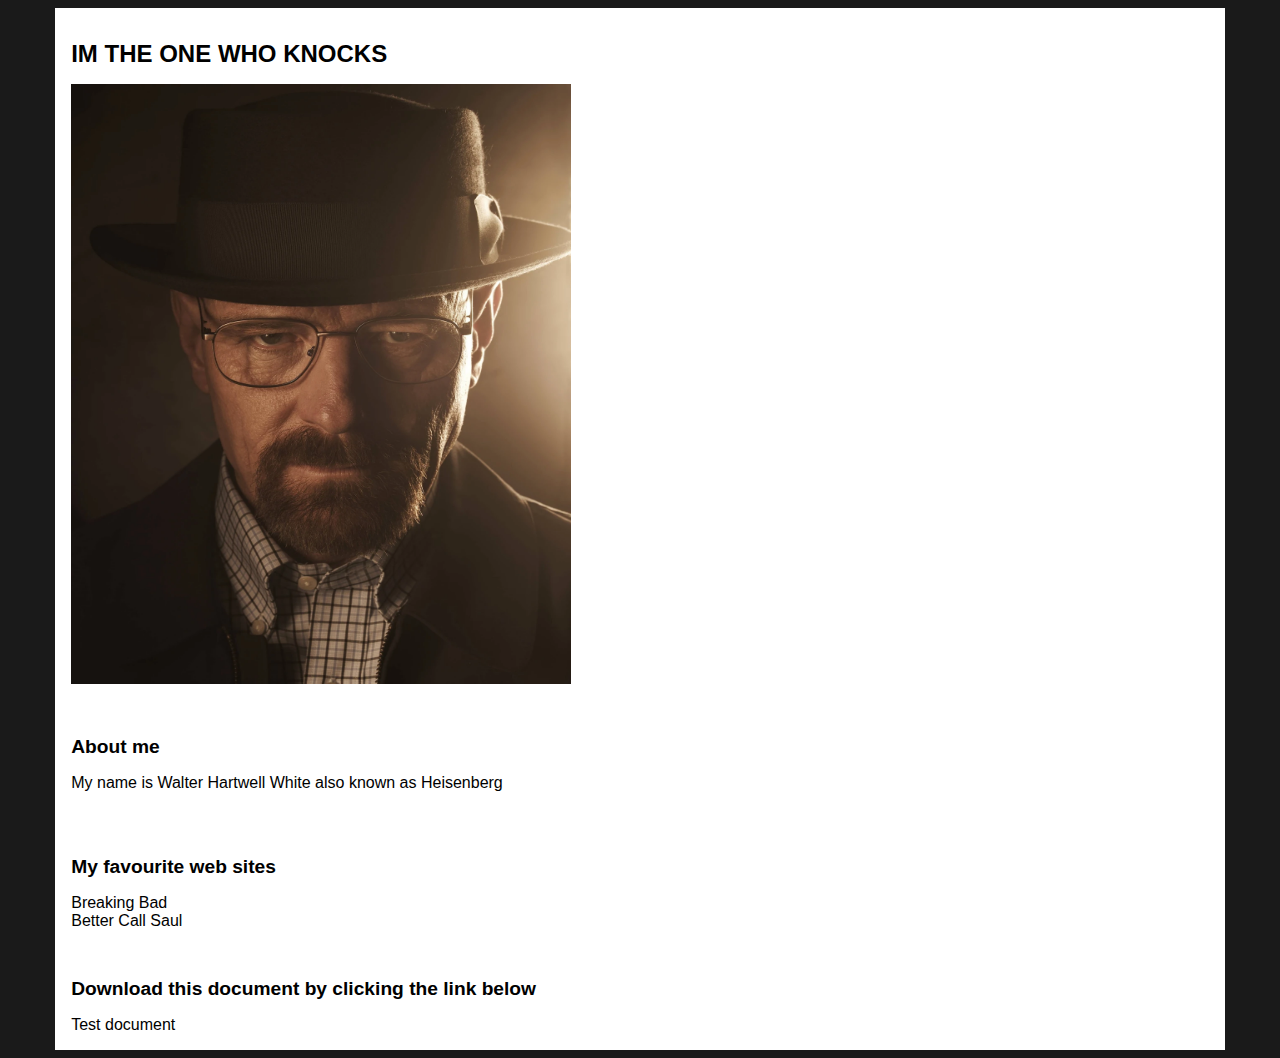
<file: 01_CSS_perusteet_1/html/index.html>
<!DOCTYPE html>
<html lang="en">
<head>
    <meta charset="UTF-8">
    <meta http-equiv="X-UA-Compatible" content="IE=edge">
    <meta name="viewport" content="width=device-width, initial-scale=1.0">
    <title>Breaking Bad</title>
    <link href="../css/style.css" rel="stylesheet">
</head>
<body>
    <div>
        <h1>IM THE ONE WHO KNOCKS</h1>
        <img src="../src/img/heisenberg.webp" alt="logo" style="width:500px;height:600px;"/>
    </div>
    <div>
        <h2>About me</h2>
        <p>My name is Walter Hartwell White also known as Heisenberg</p>
    </div>
    <div>
        <h2>My favourite web sites</h2>
        <a href="https://fi.wikipedia.org/wiki/Breaking_Bad">Breaking Bad</a>
        <br> 
        <a href="https://en.wikipedia.org/wiki/Better_Call_Saul">Better Call Saul</a>
    </div>
    <div>
        <h2>Download this document by clicking the link below</h2>
        <a href="../src/docs/testDocument.docx">Test document</a>
    </div>
</body>
</html>
</file>
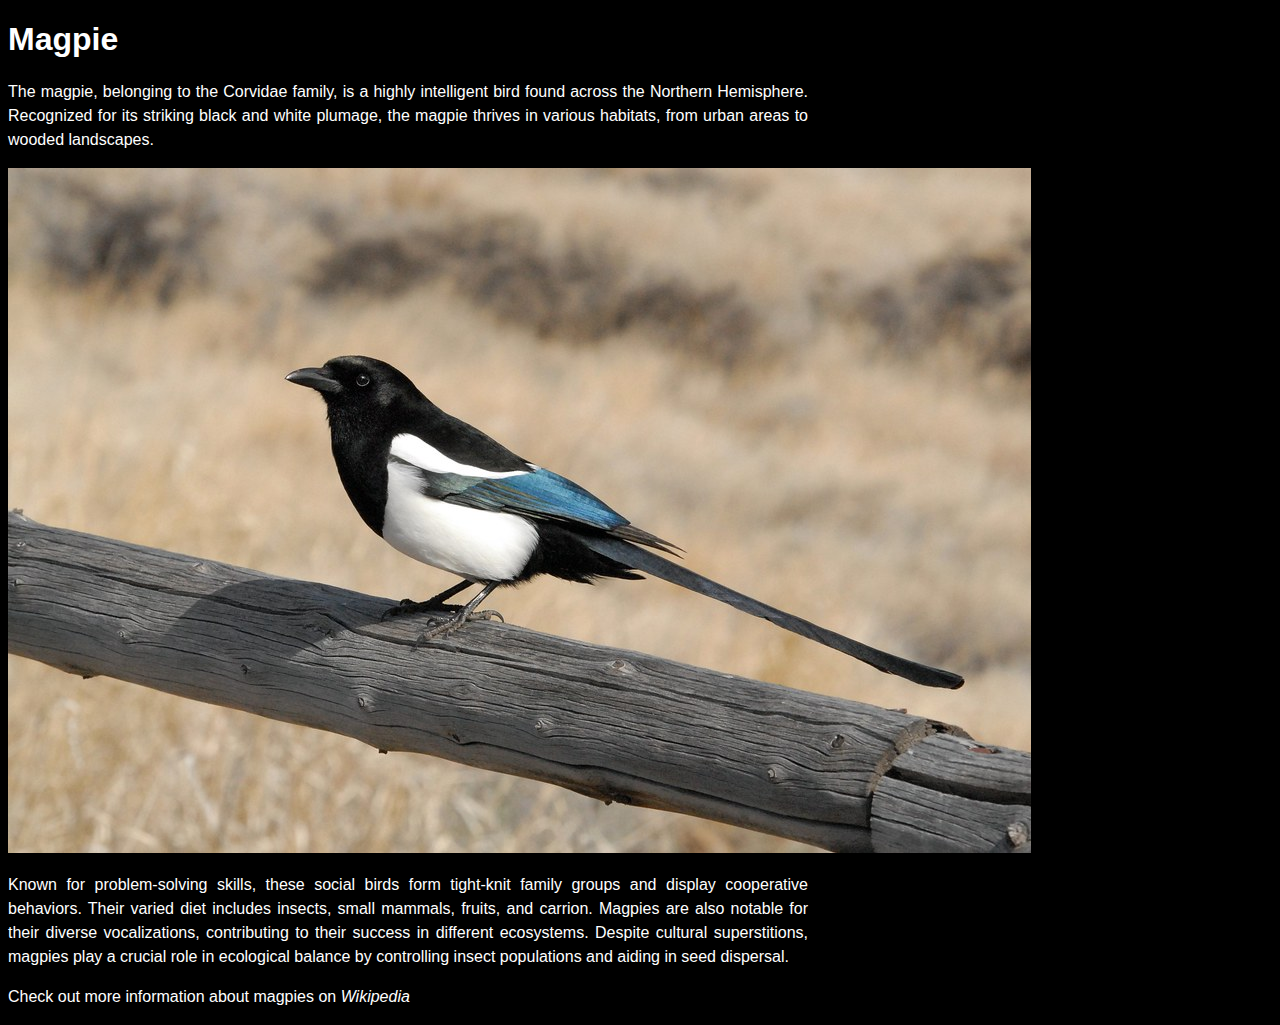
<file: 03_CSS_harakka/html/index.html>
<!DOCTYPE html>
<html lang="en">
<head>
    <meta charset="UTF-8">
    <meta name="viewport" content="width=device-width, initial-scale=1.0">
    <title>Magpie</title>
    <link href="../css/style.css" rel="stylesheet">
</head>
<body>
    <div>
        <h1>Magpie</h1>
        <p>The magpie, belonging to the Corvidae family, is a highly intelligent bird found across the Northern Hemisphere. Recognized for its striking black and white plumage, the magpie thrives in various habitats, from urban areas to wooded landscapes.</p>
        <img src="../src/img/magpie.jpg" alt="Magpie">
        <p>Known for problem-solving skills, these social birds form tight-knit family groups and display cooperative behaviors. Their varied diet includes insects, small mammals, fruits, and carrion. Magpies are also notable for their diverse vocalizations, contributing to their success in different ecosystems. Despite cultural superstitions, magpies play a crucial role in ecological balance by controlling insect populations and aiding in seed dispersal.</p>
        <p>Check out more information about magpies on
        <a href="https://en.wikipedia.org/wiki/Magpie">Wikipedia </a>
        </p>
    </div>
    
</body>
</html>
</file>
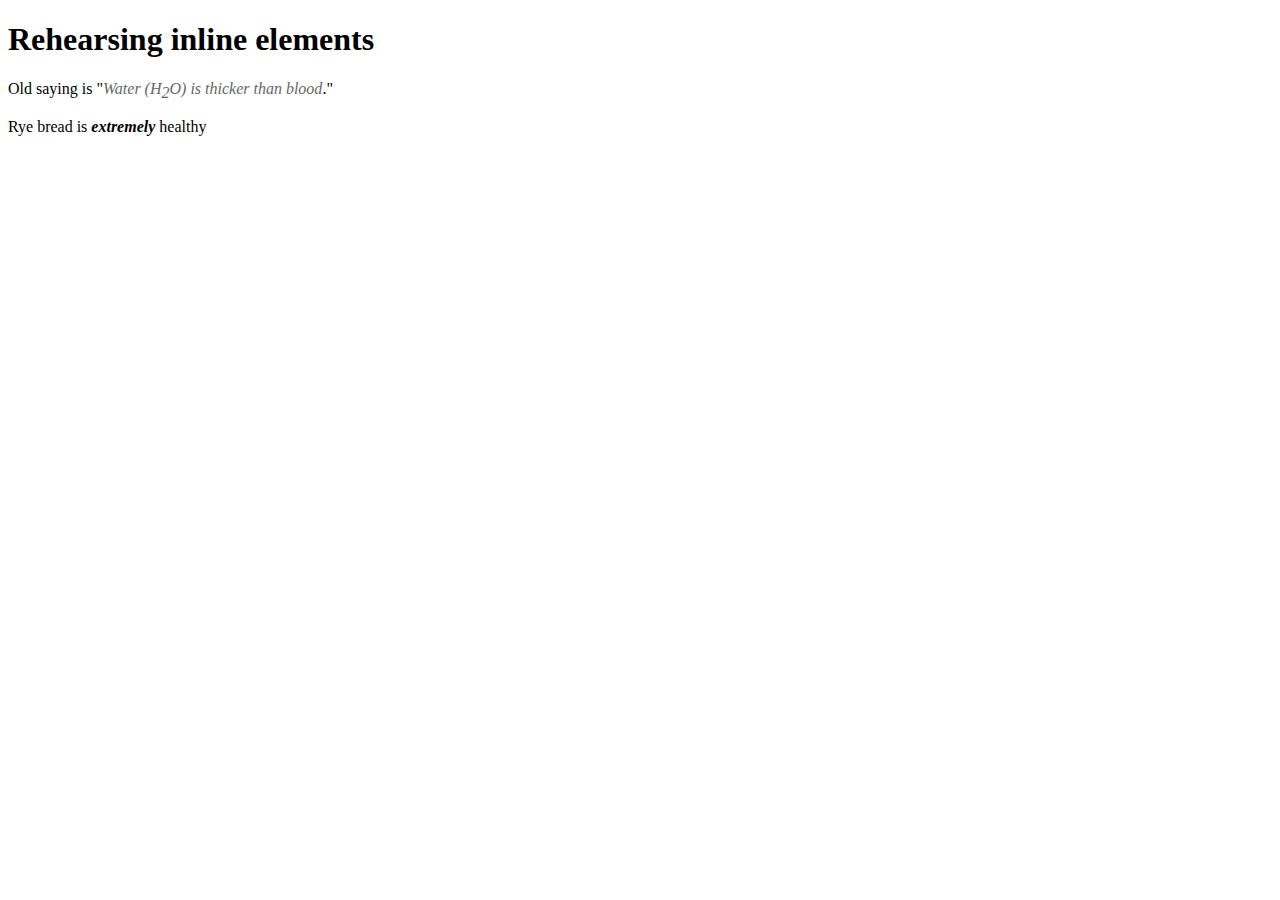
<file: 04_inline-element_styling/html/index.html>
<!DOCTYPE html>
<html lang="fi">
<head>
    <meta http-equiv="Content-Type" content="text/html"; charset="UTF-8">
    <link href="../css/style.css" rel="stylesheet">
    <title>Inline elements</title>
    <meta name="authort" content="Ville Ahola">
</head>
<body>
    <h1>Rehearsing inline elements</h1>
    <p>Old saying is "<span class="quote">Water (H<span class="subscript">2</span>O) is thicker than blood</span>."</p>
    <p>Rye bread is <span style="color:black" class="quote bold">extremely</span> healthy</p>
</body>
</html>
</file>
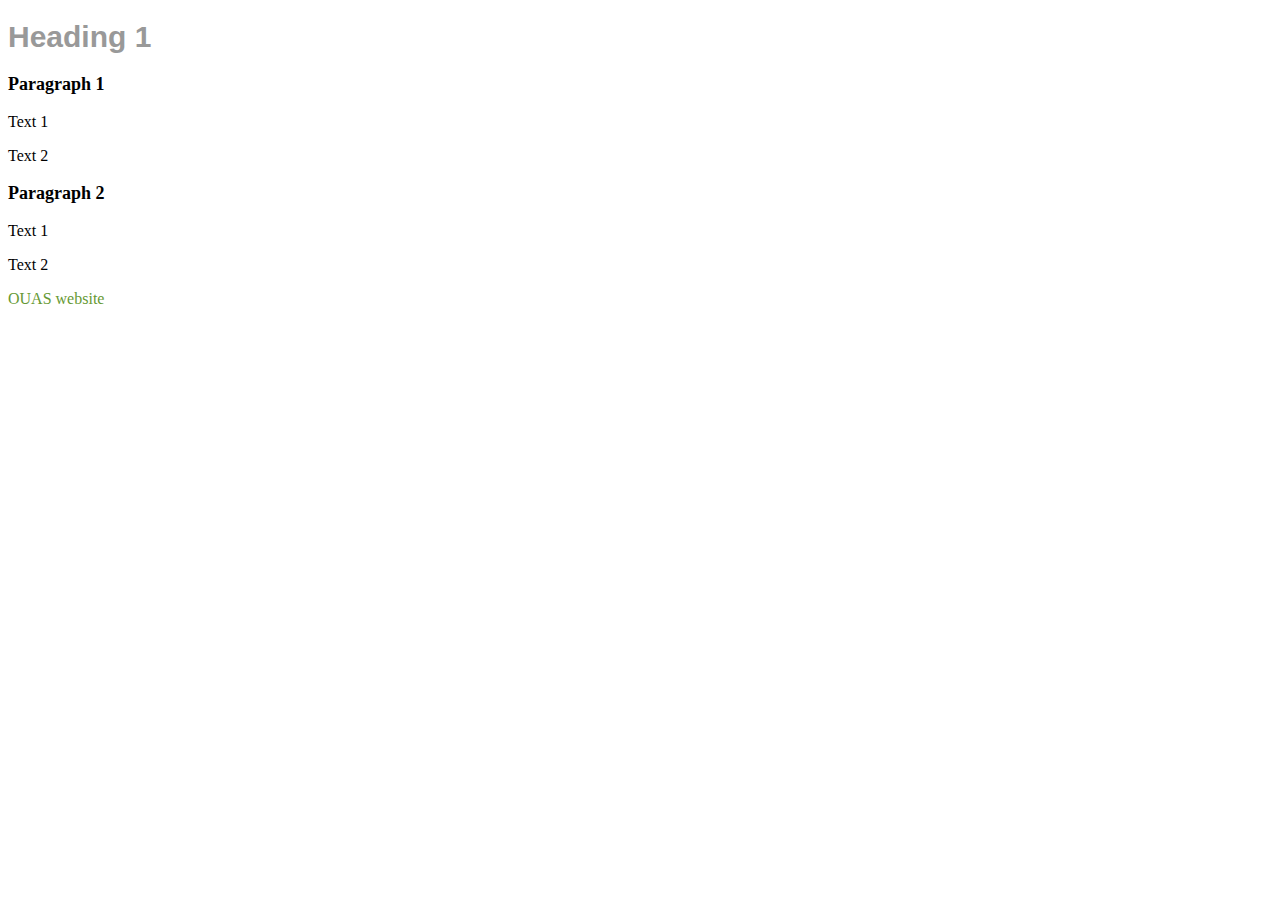
<file: 05_external_internal_inline/html/index.html>
<!DOCTYPE html>
<html lang="en">
<head>
    <meta charset="UTF-8">
    <meta http-equiv="X-UA-Compatible" content="IE=edge">
    <meta name="viewport" content="width=device-width, initial-scale=1.0">
    <link href="../css/style.css" rel="stylesheet">
    <style>
        h1 {font-size: 24px;color: #996633;}
        h3 {font-size: 18px}
    </style>
    <title>CSS</title>
</head>
<body>
    <h1 style="font-size: 30px;color: #999999;font-weight: bold;">Heading 1</h1>
    <section>
        <h3>Paragraph 1</h3>
        <p>Text 1</p>
        <p>Text 2</p>
    </section>
    <section>
        <h3>Paragraph 2</h3>
        <p>Text 1</p>
        <p>Text 2</p>
        <a href="http://www.oamk.fi/en" target="_blank">OUAS website</a>
    </section>
</body>
</html>
</file>
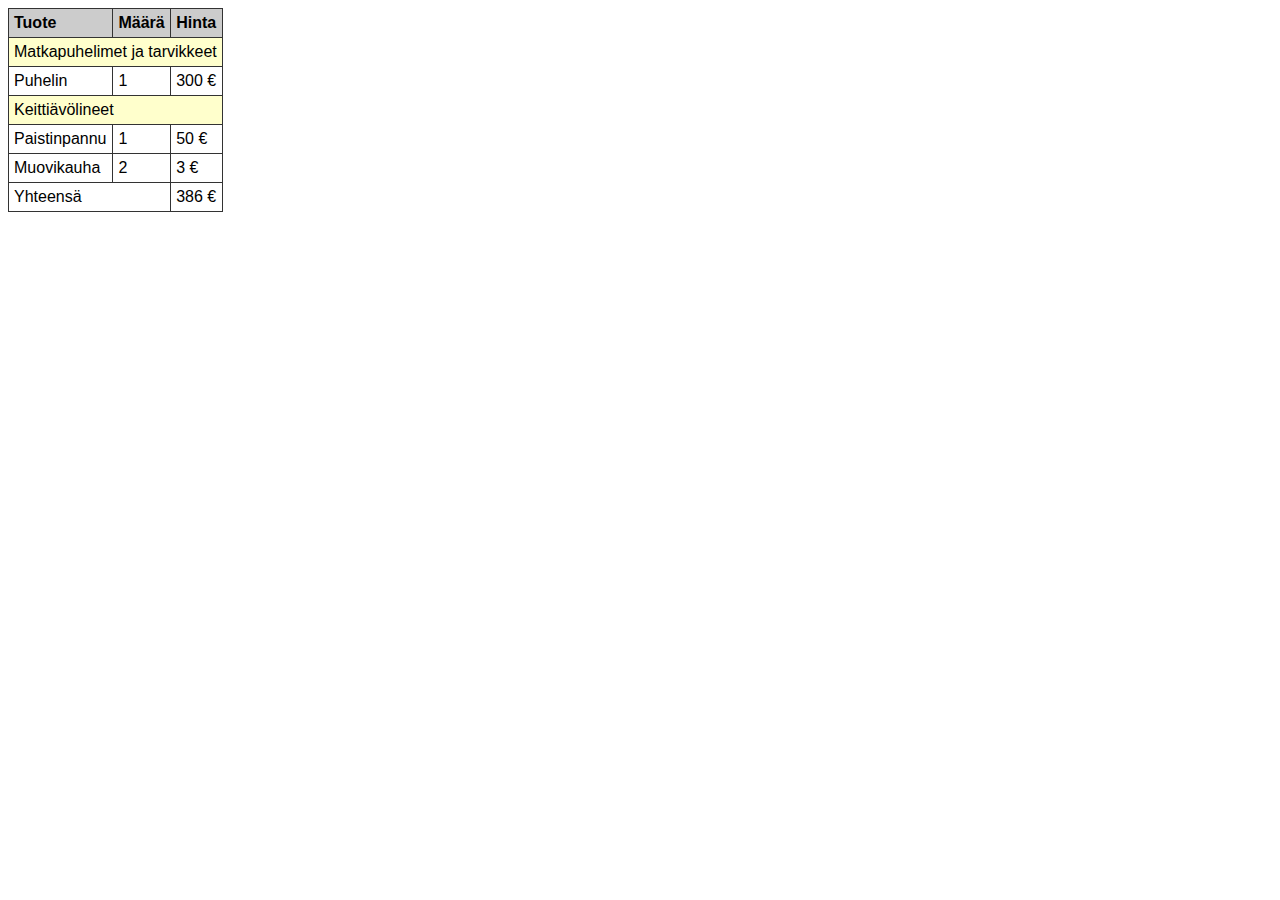
<file: 09_taulukko/html/index.html>
<!DOCTYPE html>
<html lang="en">
<head>
    <meta charset="UTF-8">
    <meta name="viewport" content="width=device-width, initial-scale=1.0">
    <link href="../css/style.css" rel="stylesheet">
    <title>List</title>
</head>
<body>
    <table>
        <tr>
            <th>Tuote</th>
            <th>Määrä</th>
            <th>Hinta</th>
        </tr>
        <tr>
            <td colspan="3">Matkapuhelimet ja tarvikkeet</td>
        </tr>
        <tr>
            <td>Puhelin</td>
            <td>1</td>
            <td>300 €</td>
        </tr>
        <tr>
            <td colspan="3">Keittiävölineet</td>
        </tr>
        <tr>
            <td>Paistinpannu</td>
            <td>1</td>
            <td>50 €</td>
        </tr>
        <tr>
            <td>Muovikauha</td>
            <td>2</td>
            <td>3 €</td>
        </tr>
        <tr>
            <td colspan="2">Yhteensä</td>
            <td>386 €</td>
        </tr>
    </table>
</body>
</html>
</file>
<file: 01_CSS_perusteet_1/css/style.css>
html {
    background-color: hsl(0, 0%, 0%, 0.900);
    color: rgb(0, 0, 0);
    font-family: Impact, Haettenschweiler, 'Arial Narrow Bold', sans-serif;
}
div {
    width: 90%;
    margin: 0 auto;
    padding: 1em;
    background-color: hsl(0, 0%, 100%);
}
h1 {
    font-family: Verdana, Geneva, Tahoma, sans-serif;
    font-size: 1.5em;
    text-transform: uppercase;
   
}
h2 {
    font-family: Verdana, Geneva, Tahoma, sans-serif;
    font-size: 1.2em;
}
a {
    text-decoration: none;
    color: black;
}
a:hover {
    font-weight: bold;
    color: aqua;
}
p {
    text-decoration: none;
    color: black;
}
</file>
<file: 03_CSS_harakka/css/style.css>
body {
    background-color: black;
    color: white;
    text-align: justify;
    font-family: Verdana, Geneva, Tahoma, sans-serif;
}
h1 {
    font-family: Arial, Helvetica, sans-serif;
}
p {
    font-size: 16px;
    width: 800px;
    line-height: 150%;
}
a {
    text-decoration: none;
    font-style: italic;
    color: white;
}
</file>
<file: 04_inline-element_styling/css/style.css>
.quote {
    font-style: italic;
    color: #666;
}
.subscript {
    vertical-align: sub;
}
.bold {
    font-weight: bold;
}
</file>
<file: 05_external_internal_inline/css/style.css>
h1 {
    font-size: 20px;
    font-family: "Arial";
    color: #669900;
}

p {
    font-family: "Verdana";
    font-size: 16px;
}

a {
    text-decoration: none;
    color: #669933;
}
</file>
<file: 09_taulukko/css/style.css>
html {
    font-family: 'Segoe UI', Tahoma, Geneva, Verdana, sans-serif;
}
th {
    text-align: left;
    background-color: #ccc;
}
th, td {
    padding: 5px;
}
table {
    border-spacing: 0;
}
th {
    text-align: left;
    background-color: #ccc;
    border-left: 1px solid #333;
    border-bottom: 1px solid #333;
    border-top: 1px solid #333;
}
td {
    border-left: 1px solid #333;
    border-bottom: 1px solid #333;
}
th:last-child, td:last-child {
    border-right: 1px solid #333;
}
tr:nth-child(2),tr:nth-child(4) {
    background-color: #ffffcc;
}
</file>
